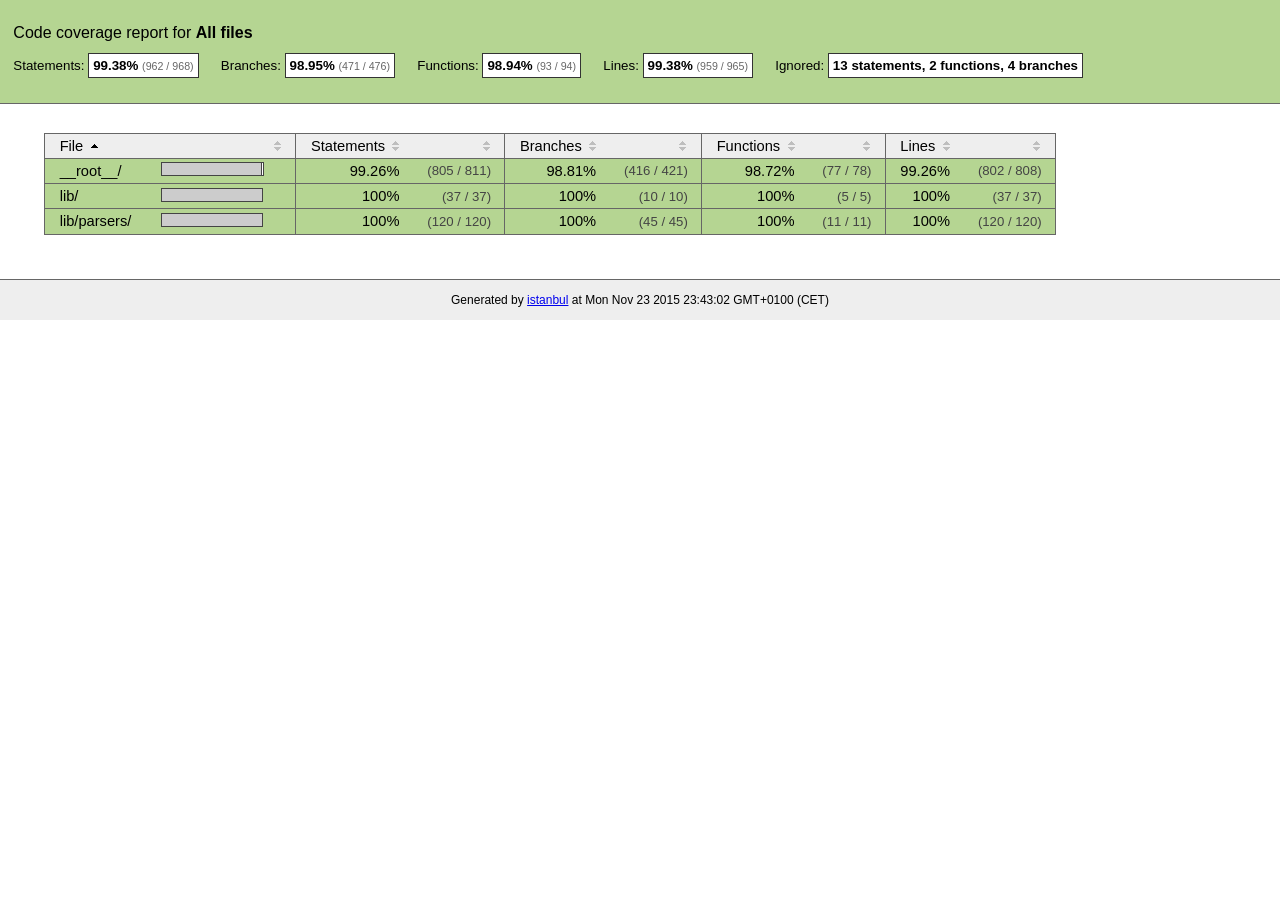
<file: node_modules/socket.io-redis/node_modules/redis/coverage/index.html>
<!doctype html>
<html lang="en">
<head>
    <title>Code coverage report for All files</title>
    <meta charset="utf-8">
    <link rel="stylesheet" href="prettify.css">
    <link rel="stylesheet" href="base.css">
    <style type='text/css'>
        div.coverage-summary .sorter {
            background-image: url(sort-arrow-sprite.png);
        }
    </style>
</head>
<body>
<div class="header high">
    <h1>Code coverage report for <span class="entity">All files</span></h1>
    <h2>
        Statements: <span class="metric">99.38% <small>(962 / 968)</small></span> &nbsp;&nbsp;&nbsp;&nbsp;
        Branches: <span class="metric">98.95% <small>(471 / 476)</small></span> &nbsp;&nbsp;&nbsp;&nbsp;
        Functions: <span class="metric">98.94% <small>(93 / 94)</small></span> &nbsp;&nbsp;&nbsp;&nbsp;
        Lines: <span class="metric">99.38% <small>(959 / 965)</small></span> &nbsp;&nbsp;&nbsp;&nbsp;
        Ignored: <span class="metric">13 statements, 2 functions, 4 branches</span> &nbsp;&nbsp;&nbsp;&nbsp;
    </h2>
    <div class="path"></div>
</div>
<div class="body">
<div class="coverage-summary">
<table>
<thead>
<tr>
   <th data-col="file" data-fmt="html" data-html="true" class="file">File</th>
   <th data-col="pic" data-type="number" data-fmt="html" data-html="true" class="pic"></th>
   <th data-col="statements" data-type="number" data-fmt="pct" class="pct">Statements</th>
   <th data-col="statements_raw" data-type="number" data-fmt="html" class="abs"></th>
   <th data-col="branches" data-type="number" data-fmt="pct" class="pct">Branches</th>
   <th data-col="branches_raw" data-type="number" data-fmt="html" class="abs"></th>
   <th data-col="functions" data-type="number" data-fmt="pct" class="pct">Functions</th>
   <th data-col="functions_raw" data-type="number" data-fmt="html" class="abs"></th>
   <th data-col="lines" data-type="number" data-fmt="pct" class="pct">Lines</th>
   <th data-col="lines_raw" data-type="number" data-fmt="html" class="abs"></th>
</tr>
</thead>
<tbody><tr>
	<td class="file high" data-value="__root__/"><a href="__root__/index.html">__root__/</a></td>
	<td data-value="99.26" class="pic high"><span class="cover-fill" style="width: 99px;"></span><span class="cover-empty" style="width:1px;"></span></td>
	<td data-value="99.26" class="pct high">99.26%</td>
	<td data-value="811" class="abs high">(805&nbsp;/&nbsp;811)</td>
	<td data-value="98.81" class="pct high">98.81%</td>
	<td data-value="421" class="abs high">(416&nbsp;/&nbsp;421)</td>
	<td data-value="98.72" class="pct high">98.72%</td>
	<td data-value="78" class="abs high">(77&nbsp;/&nbsp;78)</td>
	<td data-value="99.26" class="pct high">99.26%</td>
	<td data-value="808" class="abs high">(802&nbsp;/&nbsp;808)</td>
	</tr>

<tr>
	<td class="file high" data-value="lib/"><a href="lib/index.html">lib/</a></td>
	<td data-value="100" class="pic high"><span class="cover-fill cover-full" style="width: 100px;"></span><span class="cover-empty" style="width:0px;"></span></td>
	<td data-value="100" class="pct high">100%</td>
	<td data-value="37" class="abs high">(37&nbsp;/&nbsp;37)</td>
	<td data-value="100" class="pct high">100%</td>
	<td data-value="10" class="abs high">(10&nbsp;/&nbsp;10)</td>
	<td data-value="100" class="pct high">100%</td>
	<td data-value="5" class="abs high">(5&nbsp;/&nbsp;5)</td>
	<td data-value="100" class="pct high">100%</td>
	<td data-value="37" class="abs high">(37&nbsp;/&nbsp;37)</td>
	</tr>

<tr>
	<td class="file high" data-value="lib/parsers/"><a href="lib/parsers/index.html">lib/parsers/</a></td>
	<td data-value="100" class="pic high"><span class="cover-fill cover-full" style="width: 100px;"></span><span class="cover-empty" style="width:0px;"></span></td>
	<td data-value="100" class="pct high">100%</td>
	<td data-value="120" class="abs high">(120&nbsp;/&nbsp;120)</td>
	<td data-value="100" class="pct high">100%</td>
	<td data-value="45" class="abs high">(45&nbsp;/&nbsp;45)</td>
	<td data-value="100" class="pct high">100%</td>
	<td data-value="11" class="abs high">(11&nbsp;/&nbsp;11)</td>
	<td data-value="100" class="pct high">100%</td>
	<td data-value="120" class="abs high">(120&nbsp;/&nbsp;120)</td>
	</tr>

</tbody>
</table>
</div>
</div>
<div class="footer">
    <div class="meta">Generated by <a href="http://istanbul-js.org/" target="_blank">istanbul</a> at Mon Nov 23 2015 23:43:02 GMT+0100 (CET)</div>
</div>
<script src="prettify.js"></script>
<script>
window.onload = function () {
        if (typeof prettyPrint === 'function') {
            prettyPrint();
        }
};
</script>
<script src="sorter.js"></script>
</body>
</html>
</file>
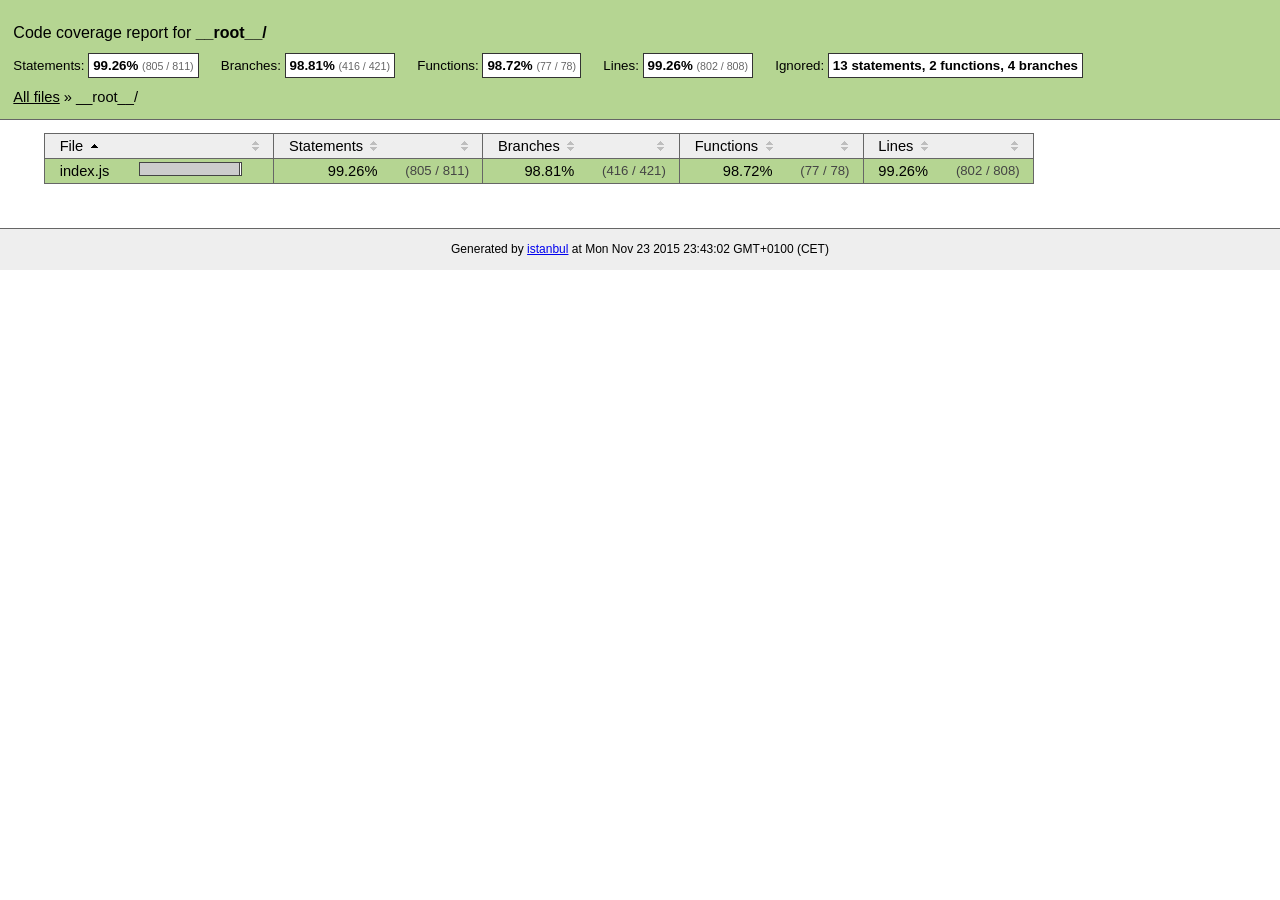
<file: node_modules/socket.io-redis/node_modules/redis/coverage/__root__/index.html>
<!doctype html>
<html lang="en">
<head>
    <title>Code coverage report for __root__/</title>
    <meta charset="utf-8">
    <link rel="stylesheet" href="../prettify.css">
    <link rel="stylesheet" href="../base.css">
    <style type='text/css'>
        div.coverage-summary .sorter {
            background-image: url(../sort-arrow-sprite.png);
        }
    </style>
</head>
<body>
<div class="header high">
    <h1>Code coverage report for <span class="entity">__root__/</span></h1>
    <h2>
        Statements: <span class="metric">99.26% <small>(805 / 811)</small></span> &nbsp;&nbsp;&nbsp;&nbsp;
        Branches: <span class="metric">98.81% <small>(416 / 421)</small></span> &nbsp;&nbsp;&nbsp;&nbsp;
        Functions: <span class="metric">98.72% <small>(77 / 78)</small></span> &nbsp;&nbsp;&nbsp;&nbsp;
        Lines: <span class="metric">99.26% <small>(802 / 808)</small></span> &nbsp;&nbsp;&nbsp;&nbsp;
        Ignored: <span class="metric">13 statements, 2 functions, 4 branches</span> &nbsp;&nbsp;&nbsp;&nbsp;
    </h2>
    <div class="path"><a href="../index.html">All files</a> &#187; __root__/</div>
</div>
<div class="body">
<div class="coverage-summary">
<table>
<thead>
<tr>
   <th data-col="file" data-fmt="html" data-html="true" class="file">File</th>
   <th data-col="pic" data-type="number" data-fmt="html" data-html="true" class="pic"></th>
   <th data-col="statements" data-type="number" data-fmt="pct" class="pct">Statements</th>
   <th data-col="statements_raw" data-type="number" data-fmt="html" class="abs"></th>
   <th data-col="branches" data-type="number" data-fmt="pct" class="pct">Branches</th>
   <th data-col="branches_raw" data-type="number" data-fmt="html" class="abs"></th>
   <th data-col="functions" data-type="number" data-fmt="pct" class="pct">Functions</th>
   <th data-col="functions_raw" data-type="number" data-fmt="html" class="abs"></th>
   <th data-col="lines" data-type="number" data-fmt="pct" class="pct">Lines</th>
   <th data-col="lines_raw" data-type="number" data-fmt="html" class="abs"></th>
</tr>
</thead>
<tbody><tr>
	<td class="file high" data-value="index.js"><a href="index.js.html">index.js</a></td>
	<td data-value="99.26" class="pic high"><span class="cover-fill" style="width: 99px;"></span><span class="cover-empty" style="width:1px;"></span></td>
	<td data-value="99.26" class="pct high">99.26%</td>
	<td data-value="811" class="abs high">(805&nbsp;/&nbsp;811)</td>
	<td data-value="98.81" class="pct high">98.81%</td>
	<td data-value="421" class="abs high">(416&nbsp;/&nbsp;421)</td>
	<td data-value="98.72" class="pct high">98.72%</td>
	<td data-value="78" class="abs high">(77&nbsp;/&nbsp;78)</td>
	<td data-value="99.26" class="pct high">99.26%</td>
	<td data-value="808" class="abs high">(802&nbsp;/&nbsp;808)</td>
	</tr>

</tbody>
</table>
</div>
</div>
<div class="footer">
    <div class="meta">Generated by <a href="http://istanbul-js.org/" target="_blank">istanbul</a> at Mon Nov 23 2015 23:43:02 GMT+0100 (CET)</div>
</div>
<script src="../prettify.js"></script>
<script>
window.onload = function () {
        if (typeof prettyPrint === 'function') {
            prettyPrint();
        }
};
</script>
<script src="../sorter.js"></script>
</body>
</html>
</file>
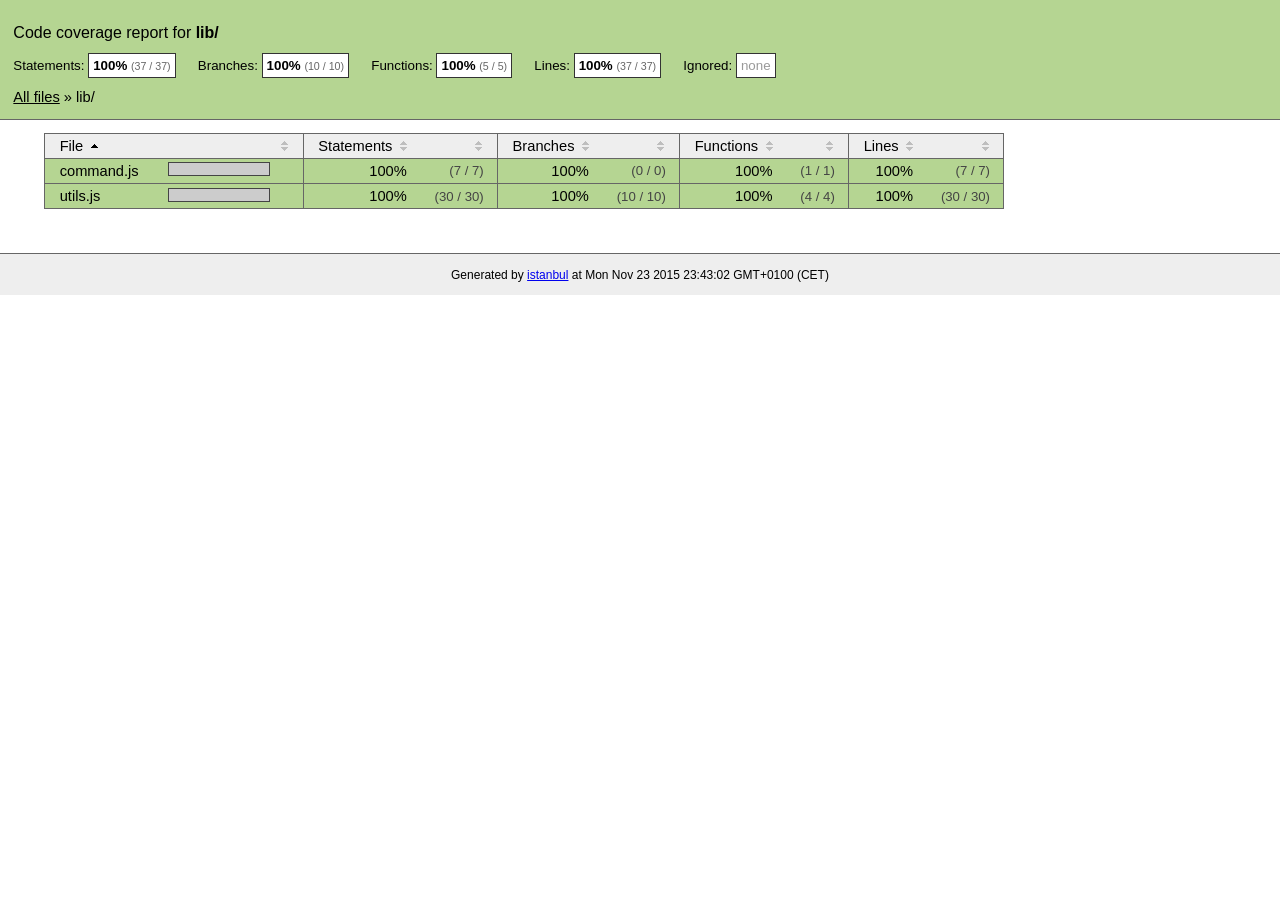
<file: node_modules/socket.io-redis/node_modules/redis/coverage/lib/index.html>
<!doctype html>
<html lang="en">
<head>
    <title>Code coverage report for lib/</title>
    <meta charset="utf-8">
    <link rel="stylesheet" href="../prettify.css">
    <link rel="stylesheet" href="../base.css">
    <style type='text/css'>
        div.coverage-summary .sorter {
            background-image: url(../sort-arrow-sprite.png);
        }
    </style>
</head>
<body>
<div class="header high">
    <h1>Code coverage report for <span class="entity">lib/</span></h1>
    <h2>
        Statements: <span class="metric">100% <small>(37 / 37)</small></span> &nbsp;&nbsp;&nbsp;&nbsp;
        Branches: <span class="metric">100% <small>(10 / 10)</small></span> &nbsp;&nbsp;&nbsp;&nbsp;
        Functions: <span class="metric">100% <small>(5 / 5)</small></span> &nbsp;&nbsp;&nbsp;&nbsp;
        Lines: <span class="metric">100% <small>(37 / 37)</small></span> &nbsp;&nbsp;&nbsp;&nbsp;
        Ignored: <span class="metric"><span class="ignore-none">none</span></span> &nbsp;&nbsp;&nbsp;&nbsp;
    </h2>
    <div class="path"><a href="../index.html">All files</a> &#187; lib/</div>
</div>
<div class="body">
<div class="coverage-summary">
<table>
<thead>
<tr>
   <th data-col="file" data-fmt="html" data-html="true" class="file">File</th>
   <th data-col="pic" data-type="number" data-fmt="html" data-html="true" class="pic"></th>
   <th data-col="statements" data-type="number" data-fmt="pct" class="pct">Statements</th>
   <th data-col="statements_raw" data-type="number" data-fmt="html" class="abs"></th>
   <th data-col="branches" data-type="number" data-fmt="pct" class="pct">Branches</th>
   <th data-col="branches_raw" data-type="number" data-fmt="html" class="abs"></th>
   <th data-col="functions" data-type="number" data-fmt="pct" class="pct">Functions</th>
   <th data-col="functions_raw" data-type="number" data-fmt="html" class="abs"></th>
   <th data-col="lines" data-type="number" data-fmt="pct" class="pct">Lines</th>
   <th data-col="lines_raw" data-type="number" data-fmt="html" class="abs"></th>
</tr>
</thead>
<tbody><tr>
	<td class="file high" data-value="command.js"><a href="command.js.html">command.js</a></td>
	<td data-value="100" class="pic high"><span class="cover-fill cover-full" style="width: 100px;"></span><span class="cover-empty" style="width:0px;"></span></td>
	<td data-value="100" class="pct high">100%</td>
	<td data-value="7" class="abs high">(7&nbsp;/&nbsp;7)</td>
	<td data-value="100" class="pct high">100%</td>
	<td data-value="0" class="abs high">(0&nbsp;/&nbsp;0)</td>
	<td data-value="100" class="pct high">100%</td>
	<td data-value="1" class="abs high">(1&nbsp;/&nbsp;1)</td>
	<td data-value="100" class="pct high">100%</td>
	<td data-value="7" class="abs high">(7&nbsp;/&nbsp;7)</td>
	</tr>

<tr>
	<td class="file high" data-value="utils.js"><a href="utils.js.html">utils.js</a></td>
	<td data-value="100" class="pic high"><span class="cover-fill cover-full" style="width: 100px;"></span><span class="cover-empty" style="width:0px;"></span></td>
	<td data-value="100" class="pct high">100%</td>
	<td data-value="30" class="abs high">(30&nbsp;/&nbsp;30)</td>
	<td data-value="100" class="pct high">100%</td>
	<td data-value="10" class="abs high">(10&nbsp;/&nbsp;10)</td>
	<td data-value="100" class="pct high">100%</td>
	<td data-value="4" class="abs high">(4&nbsp;/&nbsp;4)</td>
	<td data-value="100" class="pct high">100%</td>
	<td data-value="30" class="abs high">(30&nbsp;/&nbsp;30)</td>
	</tr>

</tbody>
</table>
</div>
</div>
<div class="footer">
    <div class="meta">Generated by <a href="http://istanbul-js.org/" target="_blank">istanbul</a> at Mon Nov 23 2015 23:43:02 GMT+0100 (CET)</div>
</div>
<script src="../prettify.js"></script>
<script>
window.onload = function () {
        if (typeof prettyPrint === 'function') {
            prettyPrint();
        }
};
</script>
<script src="../sorter.js"></script>
</body>
</html>
</file>
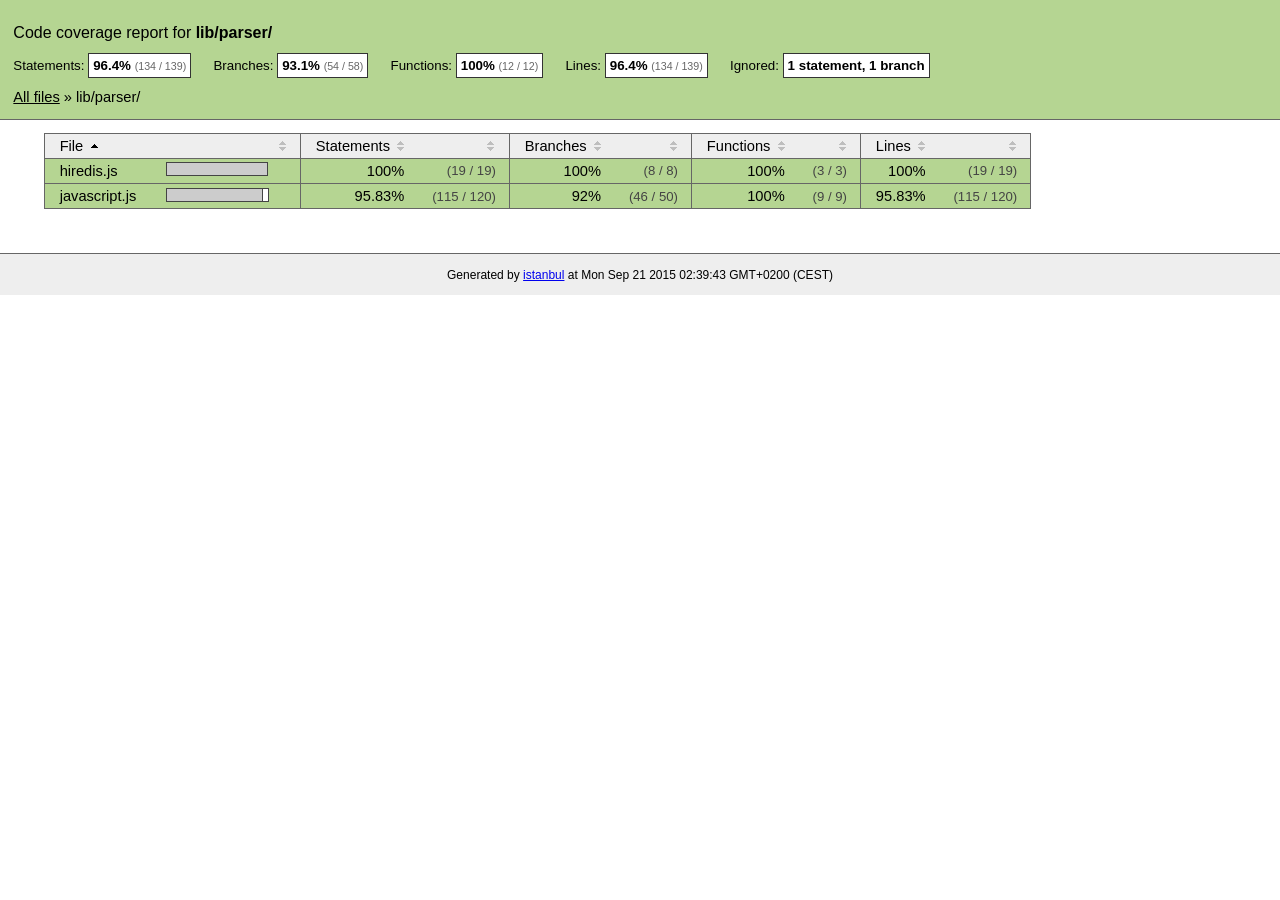
<file: node_modules/socket.io-redis/node_modules/redis/coverage/lib/parser/index.html>
<!doctype html>
<html lang="en">
<head>
    <title>Code coverage report for lib/parser/</title>
    <meta charset="utf-8">
    <link rel="stylesheet" href="../../prettify.css">
    <link rel="stylesheet" href="../../base.css">
    <style type='text/css'>
        div.coverage-summary .sorter {
            background-image: url(../../sort-arrow-sprite.png);
        }
    </style>
</head>
<body>
<div class="header high">
    <h1>Code coverage report for <span class="entity">lib/parser/</span></h1>
    <h2>
        Statements: <span class="metric">96.4% <small>(134 / 139)</small></span> &nbsp;&nbsp;&nbsp;&nbsp;
        Branches: <span class="metric">93.1% <small>(54 / 58)</small></span> &nbsp;&nbsp;&nbsp;&nbsp;
        Functions: <span class="metric">100% <small>(12 / 12)</small></span> &nbsp;&nbsp;&nbsp;&nbsp;
        Lines: <span class="metric">96.4% <small>(134 / 139)</small></span> &nbsp;&nbsp;&nbsp;&nbsp;
        Ignored: <span class="metric">1 statement, 1 branch</span> &nbsp;&nbsp;&nbsp;&nbsp;
    </h2>
    <div class="path"><a href="../../index.html">All files</a> &#187; lib/parser/</div>
</div>
<div class="body">
<div class="coverage-summary">
<table>
<thead>
<tr>
   <th data-col="file" data-fmt="html" data-html="true" class="file">File</th>
   <th data-col="pic" data-type="number" data-fmt="html" data-html="true" class="pic"></th>
   <th data-col="statements" data-type="number" data-fmt="pct" class="pct">Statements</th>
   <th data-col="statements_raw" data-type="number" data-fmt="html" class="abs"></th>
   <th data-col="branches" data-type="number" data-fmt="pct" class="pct">Branches</th>
   <th data-col="branches_raw" data-type="number" data-fmt="html" class="abs"></th>
   <th data-col="functions" data-type="number" data-fmt="pct" class="pct">Functions</th>
   <th data-col="functions_raw" data-type="number" data-fmt="html" class="abs"></th>
   <th data-col="lines" data-type="number" data-fmt="pct" class="pct">Lines</th>
   <th data-col="lines_raw" data-type="number" data-fmt="html" class="abs"></th>
</tr>
</thead>
<tbody><tr>
	<td class="file high" data-value="hiredis.js"><a href="hiredis.js.html">hiredis.js</a></td>
	<td data-value="100" class="pic high"><span class="cover-fill cover-full" style="width: 100px;"></span><span class="cover-empty" style="width:0px;"></span></td>
	<td data-value="100" class="pct high">100%</td>
	<td data-value="19" class="abs high">(19&nbsp;/&nbsp;19)</td>
	<td data-value="100" class="pct high">100%</td>
	<td data-value="8" class="abs high">(8&nbsp;/&nbsp;8)</td>
	<td data-value="100" class="pct high">100%</td>
	<td data-value="3" class="abs high">(3&nbsp;/&nbsp;3)</td>
	<td data-value="100" class="pct high">100%</td>
	<td data-value="19" class="abs high">(19&nbsp;/&nbsp;19)</td>
	</tr>

<tr>
	<td class="file high" data-value="javascript.js"><a href="javascript.js.html">javascript.js</a></td>
	<td data-value="95.83" class="pic high"><span class="cover-fill" style="width: 95px;"></span><span class="cover-empty" style="width:5px;"></span></td>
	<td data-value="95.83" class="pct high">95.83%</td>
	<td data-value="120" class="abs high">(115&nbsp;/&nbsp;120)</td>
	<td data-value="92" class="pct high">92%</td>
	<td data-value="50" class="abs high">(46&nbsp;/&nbsp;50)</td>
	<td data-value="100" class="pct high">100%</td>
	<td data-value="9" class="abs high">(9&nbsp;/&nbsp;9)</td>
	<td data-value="95.83" class="pct high">95.83%</td>
	<td data-value="120" class="abs high">(115&nbsp;/&nbsp;120)</td>
	</tr>

</tbody>
</table>
</div>
</div>
<div class="footer">
    <div class="meta">Generated by <a href="http://istanbul-js.org/" target="_blank">istanbul</a> at Mon Sep 21 2015 02:39:43 GMT+0200 (CEST)</div>
</div>
<script src="../../prettify.js"></script>
<script>
window.onload = function () {
        if (typeof prettyPrint === 'function') {
            prettyPrint();
        }
};
</script>
<script src="../../sorter.js"></script>
</body>
</html>
</file>
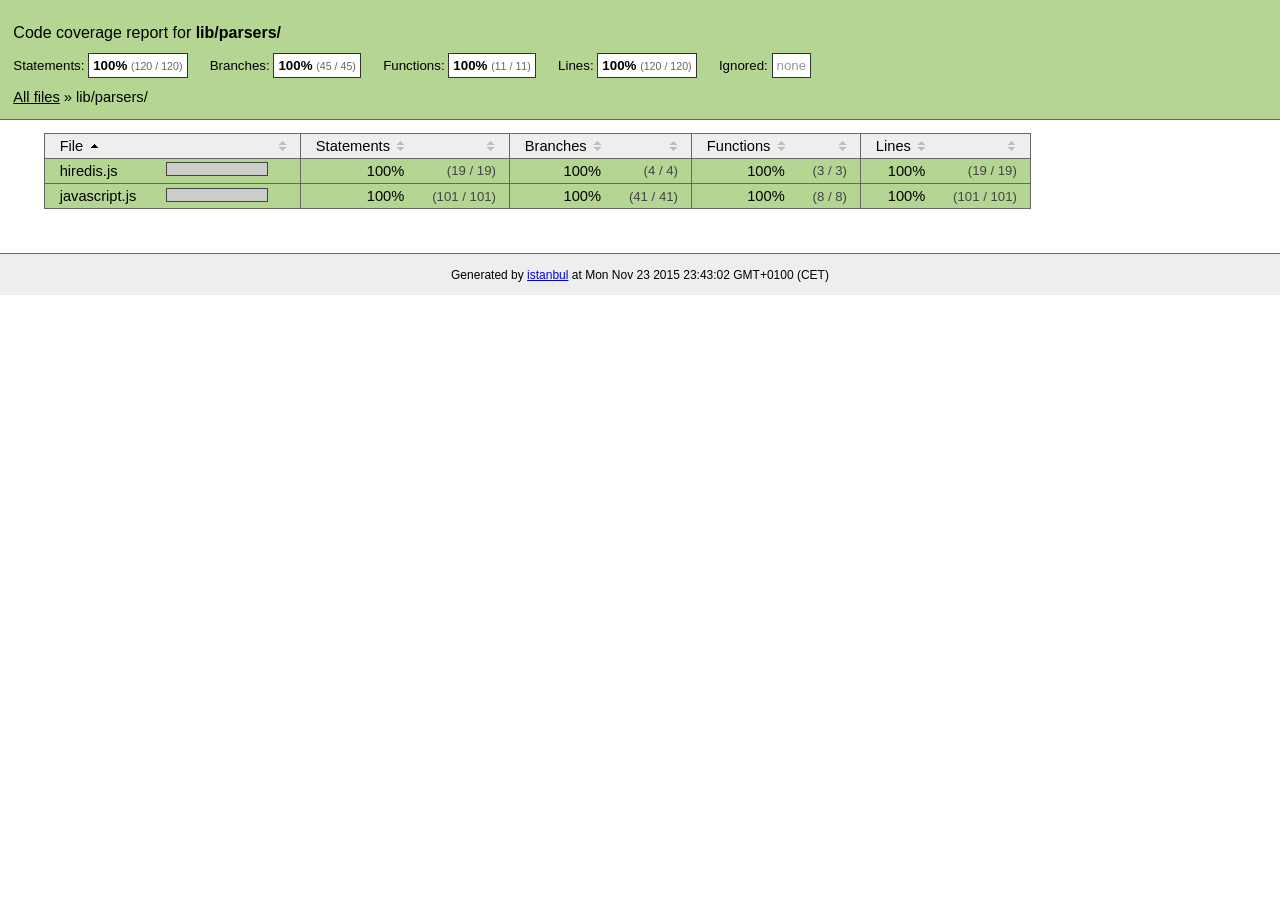
<file: node_modules/socket.io-redis/node_modules/redis/coverage/lib/parsers/index.html>
<!doctype html>
<html lang="en">
<head>
    <title>Code coverage report for lib/parsers/</title>
    <meta charset="utf-8">
    <link rel="stylesheet" href="../../prettify.css">
    <link rel="stylesheet" href="../../base.css">
    <style type='text/css'>
        div.coverage-summary .sorter {
            background-image: url(../../sort-arrow-sprite.png);
        }
    </style>
</head>
<body>
<div class="header high">
    <h1>Code coverage report for <span class="entity">lib/parsers/</span></h1>
    <h2>
        Statements: <span class="metric">100% <small>(120 / 120)</small></span> &nbsp;&nbsp;&nbsp;&nbsp;
        Branches: <span class="metric">100% <small>(45 / 45)</small></span> &nbsp;&nbsp;&nbsp;&nbsp;
        Functions: <span class="metric">100% <small>(11 / 11)</small></span> &nbsp;&nbsp;&nbsp;&nbsp;
        Lines: <span class="metric">100% <small>(120 / 120)</small></span> &nbsp;&nbsp;&nbsp;&nbsp;
        Ignored: <span class="metric"><span class="ignore-none">none</span></span> &nbsp;&nbsp;&nbsp;&nbsp;
    </h2>
    <div class="path"><a href="../../index.html">All files</a> &#187; lib/parsers/</div>
</div>
<div class="body">
<div class="coverage-summary">
<table>
<thead>
<tr>
   <th data-col="file" data-fmt="html" data-html="true" class="file">File</th>
   <th data-col="pic" data-type="number" data-fmt="html" data-html="true" class="pic"></th>
   <th data-col="statements" data-type="number" data-fmt="pct" class="pct">Statements</th>
   <th data-col="statements_raw" data-type="number" data-fmt="html" class="abs"></th>
   <th data-col="branches" data-type="number" data-fmt="pct" class="pct">Branches</th>
   <th data-col="branches_raw" data-type="number" data-fmt="html" class="abs"></th>
   <th data-col="functions" data-type="number" data-fmt="pct" class="pct">Functions</th>
   <th data-col="functions_raw" data-type="number" data-fmt="html" class="abs"></th>
   <th data-col="lines" data-type="number" data-fmt="pct" class="pct">Lines</th>
   <th data-col="lines_raw" data-type="number" data-fmt="html" class="abs"></th>
</tr>
</thead>
<tbody><tr>
	<td class="file high" data-value="hiredis.js"><a href="hiredis.js.html">hiredis.js</a></td>
	<td data-value="100" class="pic high"><span class="cover-fill cover-full" style="width: 100px;"></span><span class="cover-empty" style="width:0px;"></span></td>
	<td data-value="100" class="pct high">100%</td>
	<td data-value="19" class="abs high">(19&nbsp;/&nbsp;19)</td>
	<td data-value="100" class="pct high">100%</td>
	<td data-value="4" class="abs high">(4&nbsp;/&nbsp;4)</td>
	<td data-value="100" class="pct high">100%</td>
	<td data-value="3" class="abs high">(3&nbsp;/&nbsp;3)</td>
	<td data-value="100" class="pct high">100%</td>
	<td data-value="19" class="abs high">(19&nbsp;/&nbsp;19)</td>
	</tr>

<tr>
	<td class="file high" data-value="javascript.js"><a href="javascript.js.html">javascript.js</a></td>
	<td data-value="100" class="pic high"><span class="cover-fill cover-full" style="width: 100px;"></span><span class="cover-empty" style="width:0px;"></span></td>
	<td data-value="100" class="pct high">100%</td>
	<td data-value="101" class="abs high">(101&nbsp;/&nbsp;101)</td>
	<td data-value="100" class="pct high">100%</td>
	<td data-value="41" class="abs high">(41&nbsp;/&nbsp;41)</td>
	<td data-value="100" class="pct high">100%</td>
	<td data-value="8" class="abs high">(8&nbsp;/&nbsp;8)</td>
	<td data-value="100" class="pct high">100%</td>
	<td data-value="101" class="abs high">(101&nbsp;/&nbsp;101)</td>
	</tr>

</tbody>
</table>
</div>
</div>
<div class="footer">
    <div class="meta">Generated by <a href="http://istanbul-js.org/" target="_blank">istanbul</a> at Mon Nov 23 2015 23:43:02 GMT+0100 (CET)</div>
</div>
<script src="../../prettify.js"></script>
<script>
window.onload = function () {
        if (typeof prettyPrint === 'function') {
            prettyPrint();
        }
};
</script>
<script src="../../sorter.js"></script>
</body>
</html>
</file>
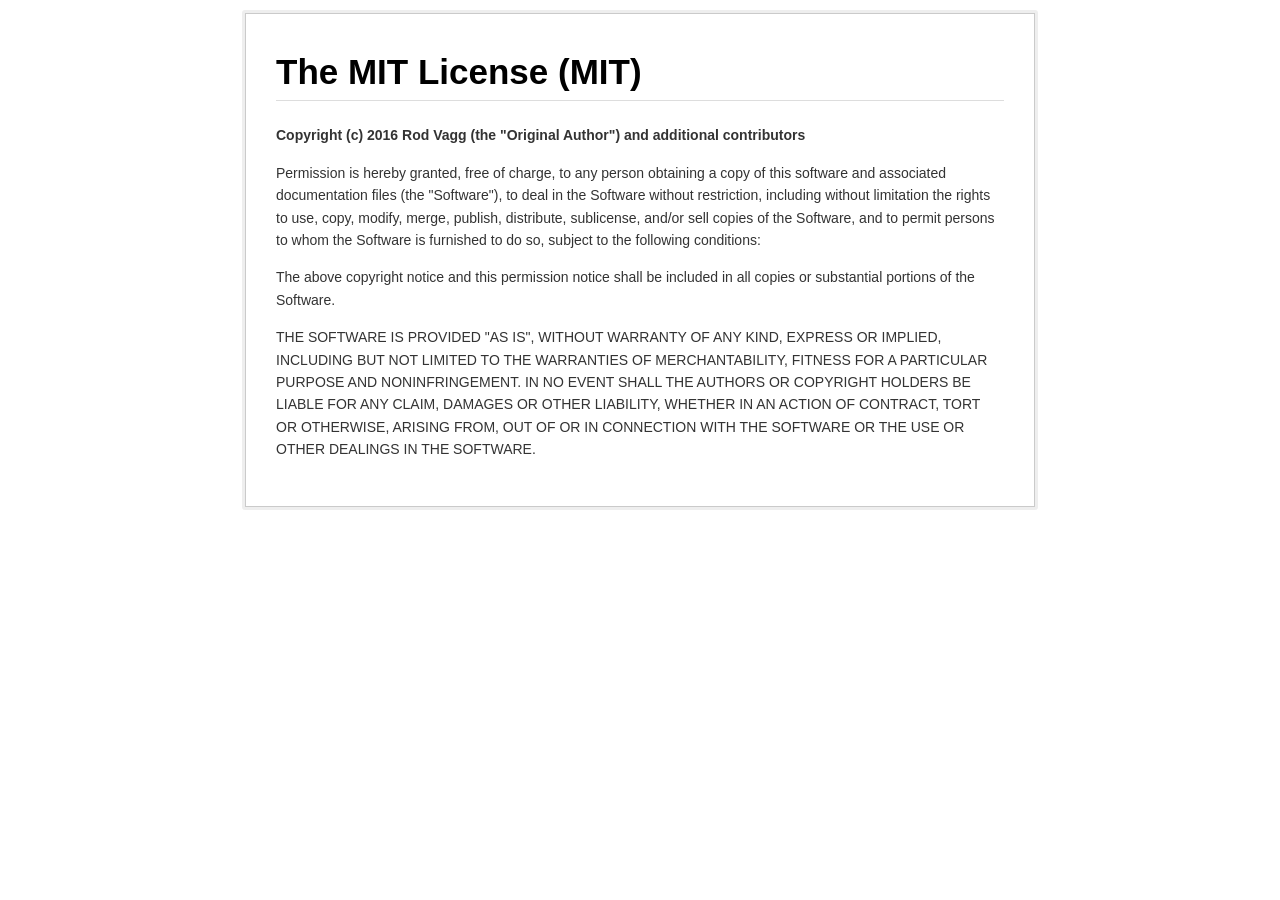
<file: node_modules/through2/LICENSE.html>
<!doctype html>
<!-- Created with GFM2HTML: https://github.com/rvagg/gfm2html -->
<html lang="en">
  <head>
    <meta charset="utf-8">
    <meta http-equiv="X-UA-Compatible" content="IE=edge">
    <title></title>
    <meta name="description" content="">
    <meta name="viewport" content="width=device-width, initial-scale=1">
    <meta name="created-with" content="https://github.com/rvagg/gfm2html">

    <style type="text/css">
/* most of normalize.css */
article,aside,details,figcaption,figure,footer,header,hgroup,main,nav,section,summary{display:block;}[hidden],template{display:none;}html{font-family:sans-serif;/*1*/-ms-text-size-adjust:100%;/*2*/-webkit-text-size-adjust:100%;/*2*/}body{margin:0;}a{background:transparent;}a:focus{outline:thindotted;}a:active,a:hover{outline:0;}h1{font-size:2em;margin:0.67em0;}abbr[title]{border-bottom:1pxdotted;}b,strong{font-weight:bold;}dfn{font-style:italic;}hr{-moz-box-sizing:content-box;box-sizing:content-box;height:0;}mark{background:#ff0;color:#000;}code,kbd,pre,samp{font-family:monospace,serif;font-size:1em;}pre{white-space:pre-wrap;}q{quotes:"\201C""\201D""\2018""\2019";}small{font-size:80%;}sub,sup{font-size:75%;line-height:0;position:relative;vertical-align:baseline;}sup{top:-0.5em;}sub{bottom:-0.25em;}img{border:0;}svg:not(:root){overflow:hidden;}table{border-collapse:collapse;border-spacing:0;}

html {
  font: 14px 'Helvetica Neue', Helvetica, arial, freesans, clean, sans-serif;
}

.container {
  line-height: 1.6;
  color: #333;
  background: #eee;
  border-radius: 3px;
  padding: 3px;
  width: 790px;
  margin: 10px auto;
}

.body-content {
  background-color: #fff;
  border: 1px solid #CACACA;
  padding: 30px;
}

.body-content > *:first-child {
  margin-top: 0 !important;
}

a, a:visited {
  color: #4183c4;
  text-decoration: none;
}

a:hover {
  text-decoration: underline;
}

p, blockquote, ul, ol, dl, table, pre {
  margin: 15px 0;
}

  .markdown-body h1
, .markdown-body h2
, .markdown-body h3
, .markdown-body h4
, .markdown-body h5
, .markdown-body h6 {
  margin: 20px 0 10px;
  padding: 0;
  font-weight: bold;
}

h1 {
  font-size: 2.5em;
  color: #000;
  border-bottom: 1px solid #ddd;
}

h2 {
  font-size: 2em;
  border-bottom: 1px solid #eee;
  color: #000;
}

img {
  max-width: 100%;
}

hr {
  background: transparent url("/img/hr.png") repeat-x 0 0;
  border: 0 none;
  color: #ccc;
  height: 4px;
  padding: 0;
}

table {
  border-collapse: collapse;
  border-spacing: 0;
}

tr:nth-child(2n) {
  background-color: #f8f8f8;
}

.markdown-body tr {
  border-top: 1px solid #ccc;
  background-color: #fff;
}

td, th {
  border: 1px solid #ccc;
  padding: 6px 13px;
}

th {
  font-weight: bold;
}

blockquote {
  border-left: 4px solid #ddd;
  padding: 0 15px;
  color: #777;
}

blockquote > :last-child, blockquote > :first-child {
  margin-bottom: 0px;
}

pre, code {
  font-size: 13px;
  font-family: 'UbuntuMono', monospace;
  white-space: nowrap;
  margin: 0 2px;
  padding: 0px 5px;
  border: 1px solid #eaeaea;
  background-color: #f8f8f8;
  border-radius: 3px;
}

pre > code {
  white-space: pre;
}

pre {
  overflow-x: auto;
  white-space: pre;
  padding: 10px;
  line-height: 150%;
  background-color: #f8f8f8;
  border-color: #ccc;
}

pre code, pre tt {
  margin: 0;
  padding: 0;
  border: 0;
  background-color: transparent;
  border: none;
}

  .highlight .c
, .highlight .cm
, .highlight .cp
, .highlight .c1 {
    color:#999988;
    font-style:italic;
}

.highlight .err {
  color:#a61717;
  background-color:#e3d2d2
}

  .highlight .o
, .highlight .gs
, .highlight .kc
, .highlight .kd
, .highlight .kn
, .highlight .kp
, .highlight .kr {
    font-weight:bold
}

.highlight .cs {
  color:#999999;
  font-weight:bold;
  font-style:italic
}

.highlight .gd {
  color:#000000;
  background-color:#ffdddd
}

.highlight .gd .x {
  color:#000000;
  background-color:#ffaaaa
}

.highlight .ge {
  font-style:italic
}

  .highlight .gr
, .highlight .gt {
    color:#aa0000
}

  .highlight .gh
, .highlight .bp {
    color:#999999
}

.highlight .gi {
  color:#000000;
  background-color:#ddffdd
}

.highlight .gi .x {
  color:#000000;
  background-color:#aaffaa
}

.highlight .go {
  color:#888888
}

  .highlight .gp
, .highlight .nn {
    color:#555555
}


.highlight .gu {
  color:#800080;
  font-weight:bold
}


.highlight .kt {
  color:#445588;
  font-weight:bold
}

  .highlight .m
, .highlight .mf
, .highlight .mh
, .highlight .mi
, .highlight .mo
, .highlight .il {
    color:#009999
}

  .highlight .s
, .highlight .sb
, .highlight .sc
, .highlight .sd
, .highlight .s2
, .highlight .se
, .highlight .sh
, .highlight .si
, .highlight .sx
, .highlight .s1 {
    color:#d14
}

.highlight .n {
  color:#333333
}

  .highlight .na
, .highlight .no
, .highlight .nv
, .highlight .vc
, .highlight .vg
, .highlight .vi
, .highlight .nb {
    color:#0086B3
}

.highlight .nc {
  color:#445588;
  font-weight:bold
}

.highlight .ni {
  color:#800080
}

  .highlight .ne
, .highlight .nf {
    color:#990000;
    font-weight:bold
}

.highlight .nt {
  color:#000080
}

.highlight .ow {
  font-weight:bold
}

.highlight .w {
  color:#bbbbbb
}

.highlight .sr {
  color:#009926
}

.highlight .ss {
  color:#990073
}

.highlight .gc {
  color:#999;
  background-color:#EAF2F5
}

@media print {
  .container {
    background: transparent;
    border-radius: 0;
    padding: 0;
  }

  .body-content {
    border: none;
  }
}
</style>
  </head>
  <body>
    <div class="container">
      <div class="body-content"><h1 id="the-mit-license-mit-">The MIT License (MIT)</h1>
<p><strong>Copyright (c) 2016 Rod Vagg (the &quot;Original Author&quot;) and additional contributors</strong></p>
<p>Permission is hereby granted, free of charge, to any person obtaining a copy of this software and associated documentation files (the &quot;Software&quot;), to deal in the Software without restriction, including without limitation the rights to use, copy, modify, merge, publish, distribute, sublicense, and/or sell copies of the Software, and to permit persons to whom the Software is furnished to do so, subject to the following conditions:</p>
<p>The above copyright notice and this permission notice shall be included in all copies or substantial portions of the Software.</p>
<p>THE SOFTWARE IS PROVIDED &quot;AS IS&quot;, WITHOUT WARRANTY OF ANY KIND, EXPRESS OR IMPLIED, INCLUDING BUT NOT LIMITED TO THE WARRANTIES OF MERCHANTABILITY, FITNESS FOR A PARTICULAR PURPOSE AND NONINFRINGEMENT. IN NO EVENT SHALL THE AUTHORS OR COPYRIGHT HOLDERS BE LIABLE FOR ANY CLAIM, DAMAGES OR OTHER LIABILITY, WHETHER IN AN ACTION OF CONTRACT, TORT OR OTHERWISE, ARISING FROM, OUT OF OR IN CONNECTION WITH THE SOFTWARE OR THE USE OR OTHER DEALINGS IN THE SOFTWARE.</p>
</div>
    </div>
  </body>
</html>
</file>
<file: node_modules/socket.io-redis/node_modules/redis/coverage/prettify.css>
.pln{color:#000}@media screen{.str{color:#080}.kwd{color:#008}.com{color:#800}.typ{color:#606}.lit{color:#066}.pun,.opn,.clo{color:#660}.tag{color:#008}.atn{color:#606}.atv{color:#080}.dec,.var{color:#606}.fun{color:red}}@media print,projection{.str{color:#060}.kwd{color:#006;font-weight:bold}.com{color:#600;font-style:italic}.typ{color:#404;font-weight:bold}.lit{color:#044}.pun,.opn,.clo{color:#440}.tag{color:#006;font-weight:bold}.atn{color:#404}.atv{color:#060}}pre.prettyprint{padding:2px;border:1px solid #888}ol.linenums{margin-top:0;margin-bottom:0}li.L0,li.L1,li.L2,li.L3,li.L5,li.L6,li.L7,li.L8{list-style-type:none}li.L1,li.L3,li.L5,li.L7,li.L9{background:#eee}
</file>
<file: node_modules/socket.io-redis/node_modules/redis/coverage/base.css>
body, html {
    margin:0; padding: 0;
}
body {
    font-family: Helvetica Neue, Helvetica,Arial;
    font-size: 10pt;
}
div.header, div.footer {
    background: #eee;
    padding: 1em;
}
div.header {
    z-index: 100;
    position: fixed;
    top: 0;
    border-bottom: 1px solid #666;
    width: 100%;
}
div.footer {
    border-top: 1px solid #666;
}
div.body {
    margin-top: 10em;
}
div.meta {
    font-size: 90%;
    text-align: center;
}
h1, h2, h3 {
    font-weight: normal;
}
h1 {
    font-size: 12pt;
}
h2 {
    font-size: 10pt;
}
pre {
    font-family: Consolas, Menlo, Monaco, monospace;
    margin: 0;
    padding: 0;
    line-height: 1.3;
    font-size: 14px;
    -moz-tab-size: 2;
    -o-tab-size:  2;
    tab-size: 2;
}

div.path { font-size: 110%; }
div.path a:link, div.path a:visited { color: #000; }
table.coverage { border-collapse: collapse; margin:0; padding: 0 }

table.coverage td {
    margin: 0;
    padding: 0;
    color: #111;
    vertical-align: top;
}
table.coverage td.line-count {
    width: 50px;
    text-align: right;
    padding-right: 5px;
}
table.coverage td.line-coverage {
    color: #777 !important;
    text-align: right;
    border-left: 1px solid #666;
    border-right: 1px solid #666;
}

table.coverage td.text {
}

table.coverage td span.cline-any {
    display: inline-block;
    padding: 0 5px;
    width: 40px;
}
table.coverage td span.cline-neutral {
    background: #eee;
}
table.coverage td span.cline-yes {
    background: #b5d592;
    color: #999;
}
table.coverage td span.cline-no {
    background: #fc8c84;
}

.cstat-yes { color: #111; }
.cstat-no { background: #fc8c84; color: #111; }
.fstat-no { background: #ffc520; color: #111 !important; }
.cbranch-no { background:  yellow !important; color: #111; }

.cstat-skip { background: #ddd; color: #111; }
.fstat-skip { background: #ddd; color: #111 !important; }
.cbranch-skip { background: #ddd !important; color: #111; }

.missing-if-branch {
    display: inline-block;
    margin-right: 10px;
    position: relative;
    padding: 0 4px;
    background: black;
    color: yellow;
}

.skip-if-branch {
    display: none;
    margin-right: 10px;
    position: relative;
    padding: 0 4px;
    background: #ccc;
    color: white;
}

.missing-if-branch .typ, .skip-if-branch .typ {
    color: inherit !important;
}

.entity, .metric { font-weight: bold; }
.metric { display: inline-block; border: 1px solid #333; padding: 0.3em; background: white; }
.metric small { font-size: 80%; font-weight: normal; color: #666; }

div.coverage-summary table { border-collapse: collapse; margin: 3em; font-size: 110%; }
div.coverage-summary td, div.coverage-summary table  th { margin: 0; padding: 0.25em 1em; border-top: 1px solid #666; border-bottom: 1px solid #666; }
div.coverage-summary th { text-align: left; border: 1px solid #666; background: #eee; font-weight: normal; }
div.coverage-summary th.file { border-right: none !important; }
div.coverage-summary th.pic { border-left: none !important; text-align: right; }
div.coverage-summary th.pct { border-right: none !important; }
div.coverage-summary th.abs { border-left: none !important; text-align: right; }
div.coverage-summary td.pct { text-align: right; border-left: 1px solid #666; }
div.coverage-summary td.abs { text-align: right; font-size: 90%; color: #444; border-right: 1px solid #666; }
div.coverage-summary td.file { border-left: 1px solid #666; white-space: nowrap;  }
div.coverage-summary td.pic { min-width: 120px !important;  }
div.coverage-summary a:link { text-decoration: none; color: #000; }
div.coverage-summary a:visited { text-decoration: none; color: #777; }
div.coverage-summary a:hover { text-decoration: underline; }
div.coverage-summary tfoot td { border-top: 1px solid #666; }

div.coverage-summary .sorter {
    height: 10px;
    width: 7px;
    display: inline-block;
    margin-left: 0.5em;
    background: url(sort-arrow-sprite.png) no-repeat scroll 0 0 transparent;
}
div.coverage-summary .sorted .sorter {
    background-position: 0 -20px;
}
div.coverage-summary .sorted-desc .sorter {
    background-position: 0 -10px;
}

.high { background: #b5d592 !important; }
.medium { background: #ffe87c !important; }
.low { background: #fc8c84 !important; }

span.cover-fill, span.cover-empty {
    display:inline-block;
    border:1px solid #444;
    background: white;
    height: 12px;
}
span.cover-fill {
    background: #ccc;
    border-right: 1px solid #444;
}
span.cover-empty {
    background: white;
    border-left: none;
}
span.cover-full {
    border-right: none !important;
}
pre.prettyprint {
    border: none !important;
    padding: 0 !important;
    margin: 0 !important;
}
.com { color: #999 !important; }
.ignore-none { color: #999; font-weight: normal; }
</file>
